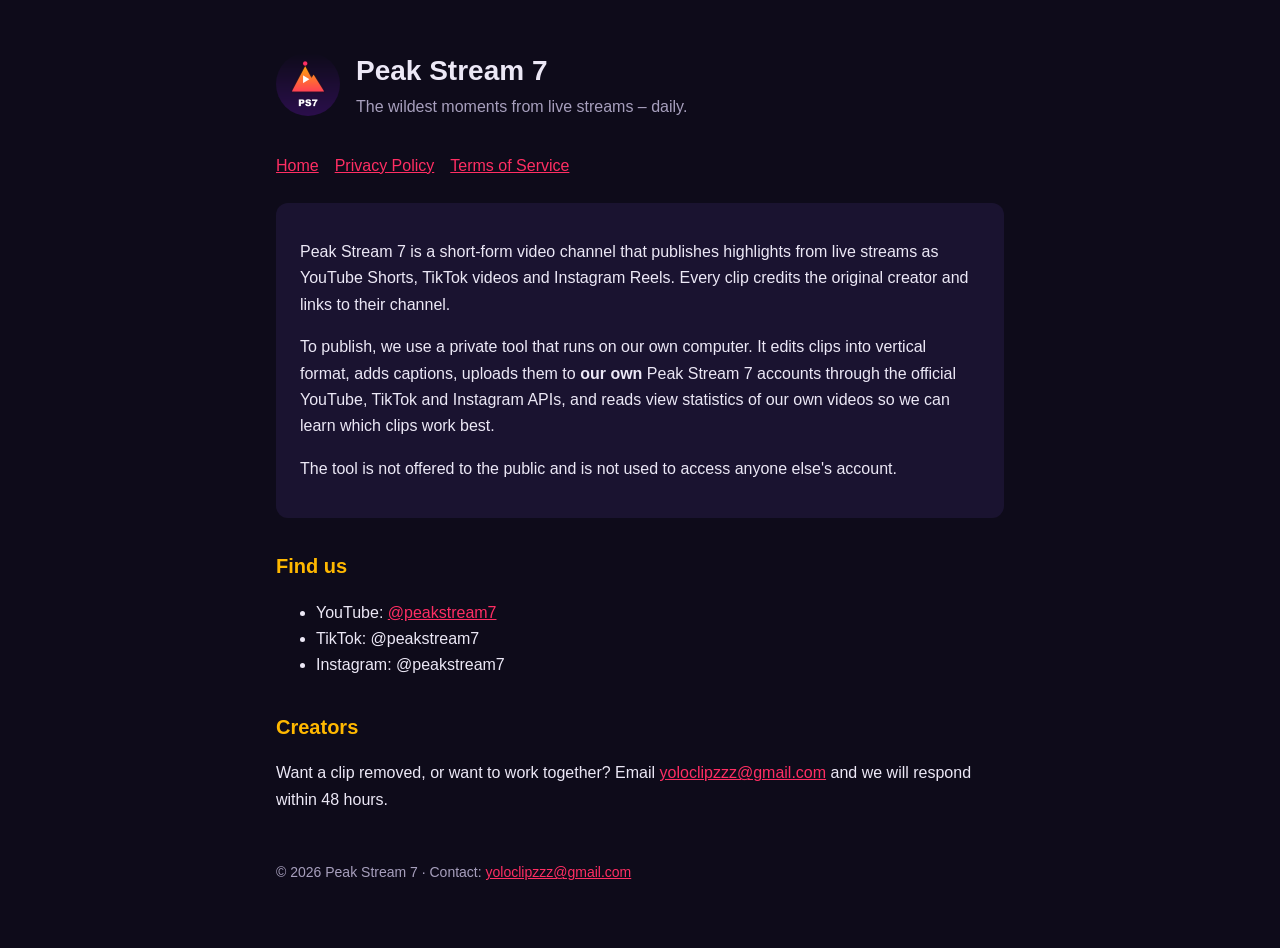
<file: index.html>
<!doctype html><html lang="en"><head><meta charset="utf-8"><meta name="viewport" content="width=device-width,initial-scale=1"><link rel="icon" href="/logo.png"><link rel="stylesheet" href="/style.css"><title>Peak Stream 7</title></head><body><main>
<header><img src="/logo.png" alt="Peak Stream 7 logo"><div><h1>Peak Stream 7</h1><div class="muted">The wildest moments from live streams – daily.</div></div></header>
<nav><a href="/">Home</a><a href="/privacy.html">Privacy Policy</a><a href="/terms.html">Terms of Service</a></nav>
<div class="card">
<p>Peak Stream 7 is a short-form video channel that publishes highlights from live streams as YouTube Shorts, TikTok videos and Instagram Reels. Every clip credits the original creator and links to their channel.</p>
<p>To publish, we use a private tool that runs on our own computer. It edits clips into vertical format, adds captions, uploads them to <strong>our own</strong> Peak Stream 7 accounts through the official YouTube, TikTok and Instagram APIs, and reads view statistics of our own videos so we can learn which clips work best.</p>
<p>The tool is not offered to the public and is not used to access anyone else's account.</p>
</div>
<h2>Find us</h2>
<ul><li>YouTube: <a href="https://www.youtube.com/@peakstream7">@peakstream7</a></li><li>TikTok: @peakstream7</li><li>Instagram: @peakstream7</li></ul>
<h2>Creators</h2>
<p>Want a clip removed, or want to work together? Email <a href="mailto:yoloclipzzz@gmail.com">yoloclipzzz@gmail.com</a> and we will respond within 48 hours.</p>
<footer>© 2026 Peak Stream 7 · Contact: <a href="mailto:yoloclipzzz@gmail.com">yoloclipzzz@gmail.com</a></footer></main></body></html>
</file>
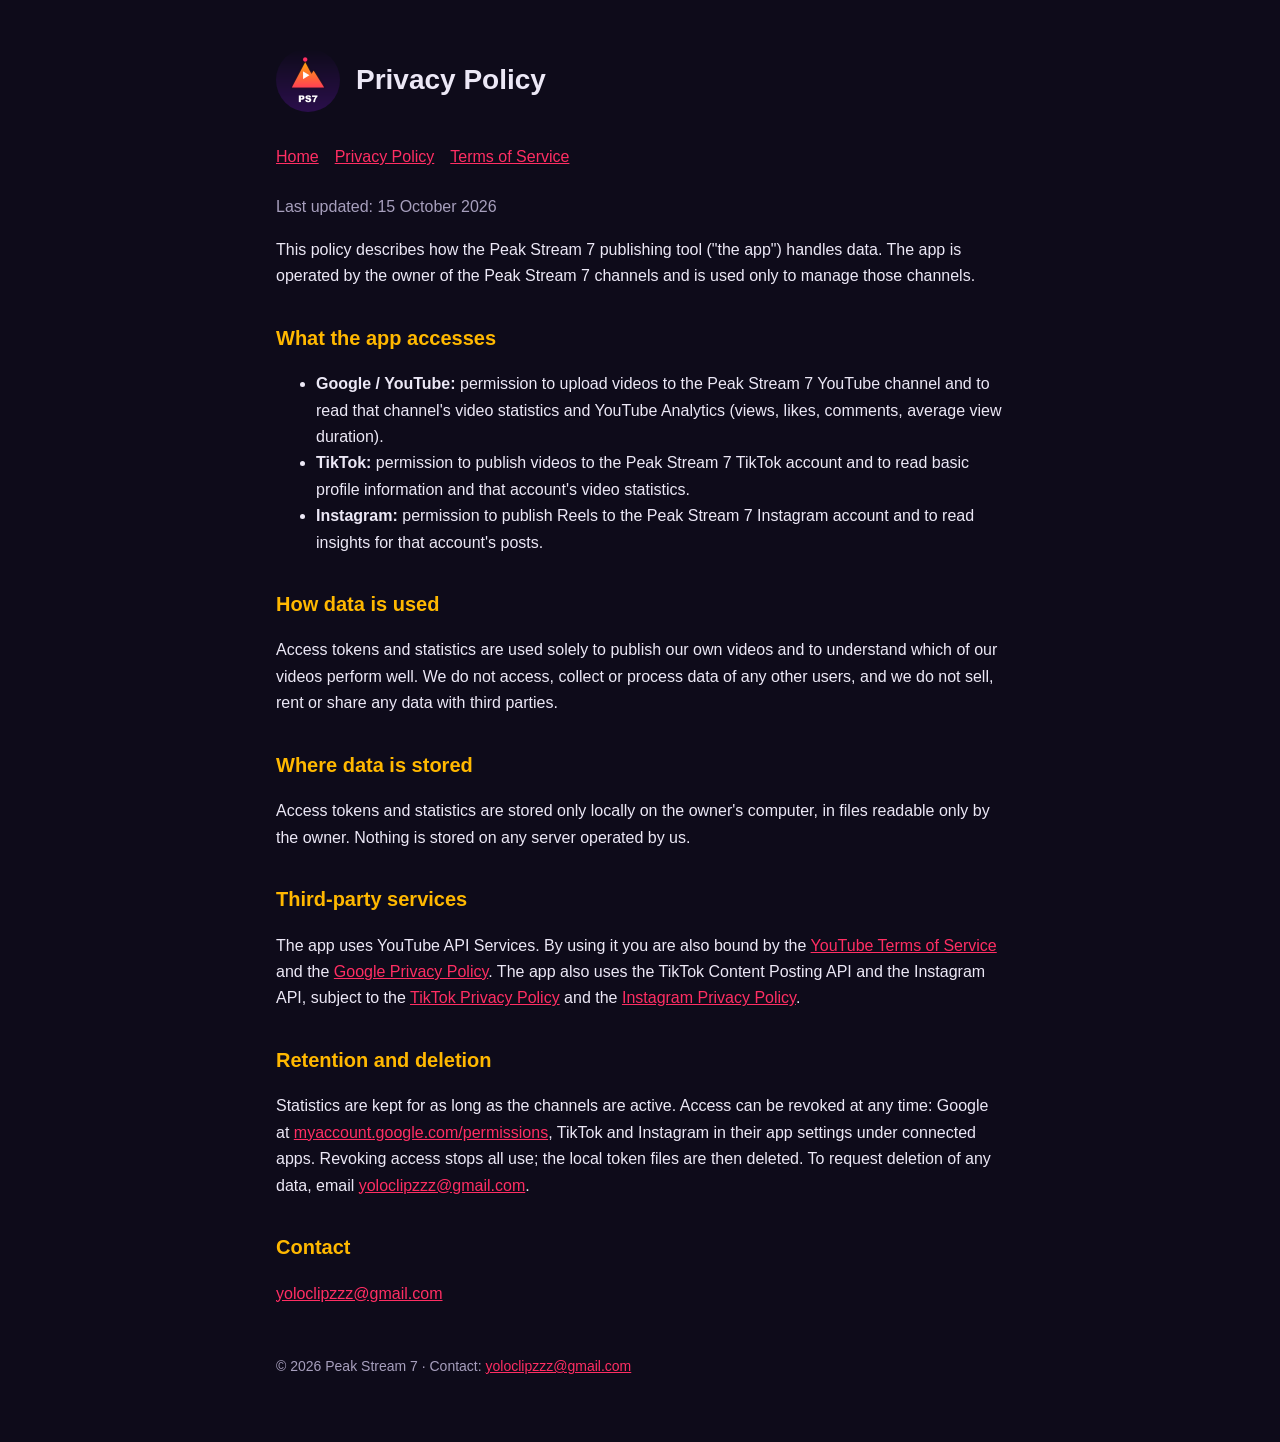
<file: privacy.html>
<!doctype html><html lang="en"><head><meta charset="utf-8"><meta name="viewport" content="width=device-width,initial-scale=1"><link rel="icon" href="/logo.png"><link rel="stylesheet" href="/style.css"><title>Privacy Policy – Peak Stream 7</title></head><body><main>
<header><img src="/logo.png" alt=""><h1>Privacy Policy</h1></header>
<nav><a href="/">Home</a><a href="/privacy.html">Privacy Policy</a><a href="/terms.html">Terms of Service</a></nav>
<p class="muted">Last updated: 15 October 2026</p>
<p>This policy describes how the Peak Stream 7 publishing tool ("the app") handles data. The app is operated by the owner of the Peak Stream 7 channels and is used only to manage those channels.</p>
<h2>What the app accesses</h2>
<ul>
<li><strong>Google / YouTube:</strong> permission to upload videos to the Peak Stream 7 YouTube channel and to read that channel's video statistics and YouTube Analytics (views, likes, comments, average view duration).</li>
<li><strong>TikTok:</strong> permission to publish videos to the Peak Stream 7 TikTok account and to read basic profile information and that account's video statistics.</li>
<li><strong>Instagram:</strong> permission to publish Reels to the Peak Stream 7 Instagram account and to read insights for that account's posts.</li>
</ul>
<h2>How data is used</h2>
<p>Access tokens and statistics are used solely to publish our own videos and to understand which of our videos perform well. We do not access, collect or process data of any other users, and we do not sell, rent or share any data with third parties.</p>
<h2>Where data is stored</h2>
<p>Access tokens and statistics are stored only locally on the owner's computer, in files readable only by the owner. Nothing is stored on any server operated by us.</p>
<h2>Third-party services</h2>
<p>The app uses YouTube API Services. By using it you are also bound by the <a href="https://www.youtube.com/t/terms">YouTube Terms of Service</a> and the <a href="https://policies.google.com/privacy">Google Privacy Policy</a>. The app also uses the TikTok Content Posting API and the Instagram API, subject to the <a href="https://www.tiktok.com/legal/page/global/privacy-policy/en">TikTok Privacy Policy</a> and the <a href="https://privacycenter.instagram.com/policy">Instagram Privacy Policy</a>.</p>
<h2>Retention and deletion</h2>
<p>Statistics are kept for as long as the channels are active. Access can be revoked at any time: Google at <a href="https://myaccount.google.com/permissions">myaccount.google.com/permissions</a>, TikTok and Instagram in their app settings under connected apps. Revoking access stops all use; the local token files are then deleted. To request deletion of any data, email <a href="mailto:yoloclipzzz@gmail.com">yoloclipzzz@gmail.com</a>.</p>
<h2>Contact</h2>
<p><a href="mailto:yoloclipzzz@gmail.com">yoloclipzzz@gmail.com</a></p>
<footer>© 2026 Peak Stream 7 · Contact: <a href="mailto:yoloclipzzz@gmail.com">yoloclipzzz@gmail.com</a></footer></main></body></html>
</file>
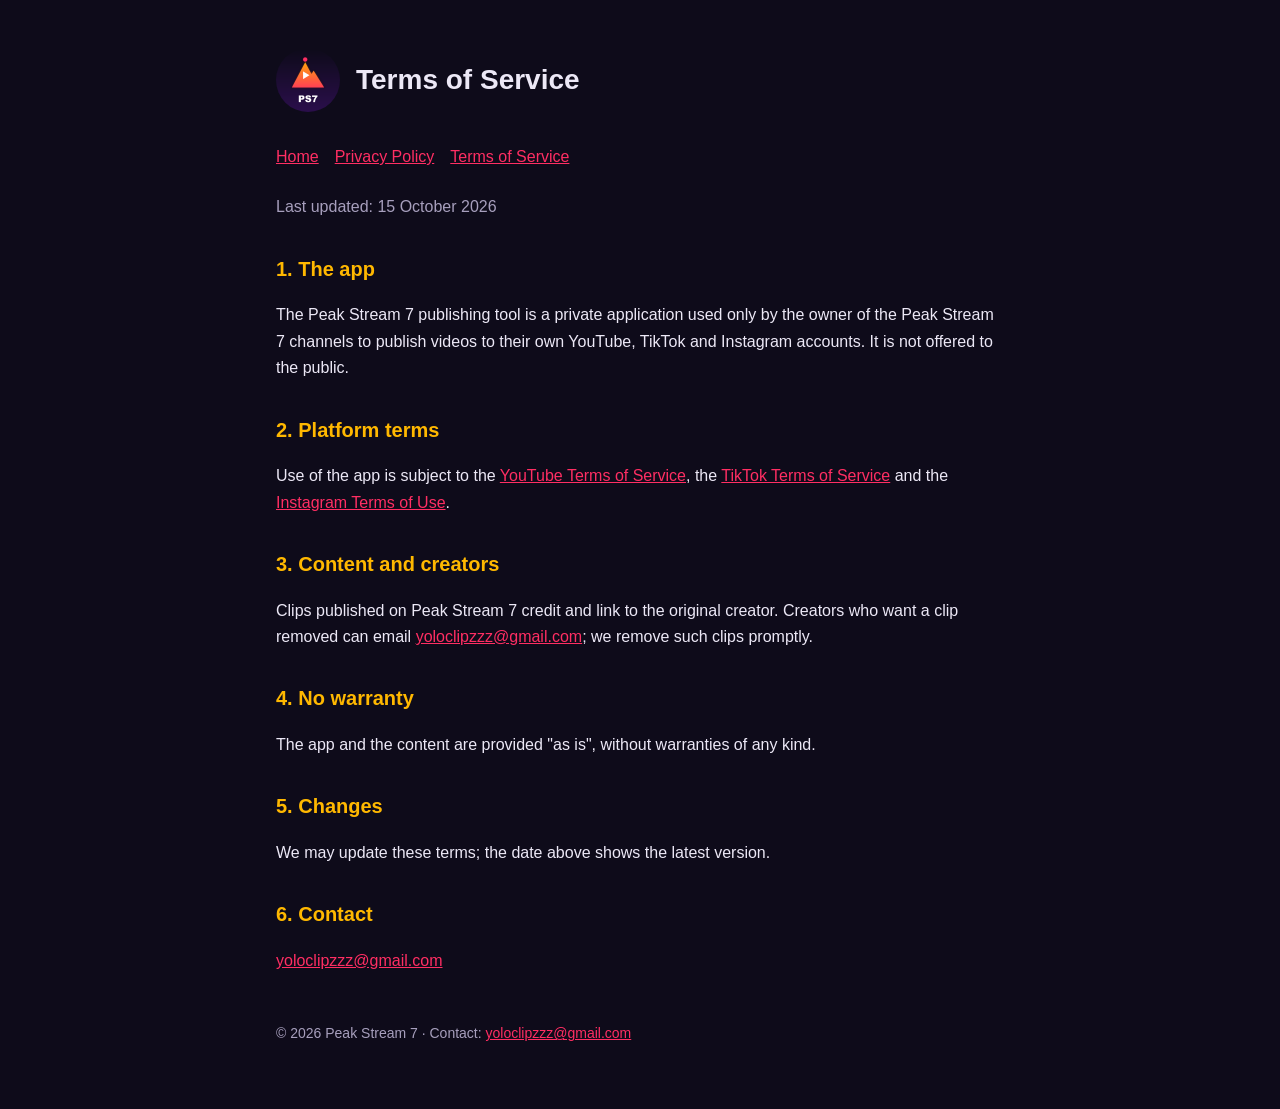
<file: terms.html>
<!doctype html><html lang="en"><head><meta charset="utf-8"><meta name="viewport" content="width=device-width,initial-scale=1"><link rel="icon" href="/logo.png"><link rel="stylesheet" href="/style.css"><title>Terms of Service – Peak Stream 7</title></head><body><main>
<header><img src="/logo.png" alt=""><h1>Terms of Service</h1></header>
<nav><a href="/">Home</a><a href="/privacy.html">Privacy Policy</a><a href="/terms.html">Terms of Service</a></nav>
<p class="muted">Last updated: 15 October 2026</p>
<h2>1. The app</h2>
<p>The Peak Stream 7 publishing tool is a private application used only by the owner of the Peak Stream 7 channels to publish videos to their own YouTube, TikTok and Instagram accounts. It is not offered to the public.</p>
<h2>2. Platform terms</h2>
<p>Use of the app is subject to the <a href="https://www.youtube.com/t/terms">YouTube Terms of Service</a>, the <a href="https://www.tiktok.com/legal/page/global/terms-of-service/en">TikTok Terms of Service</a> and the <a href="https://help.instagram.com/581066165581870">Instagram Terms of Use</a>.</p>
<h2>3. Content and creators</h2>
<p>Clips published on Peak Stream 7 credit and link to the original creator. Creators who want a clip removed can email <a href="mailto:yoloclipzzz@gmail.com">yoloclipzzz@gmail.com</a>; we remove such clips promptly.</p>
<h2>4. No warranty</h2>
<p>The app and the content are provided "as is", without warranties of any kind.</p>
<h2>5. Changes</h2>
<p>We may update these terms; the date above shows the latest version.</p>
<h2>6. Contact</h2>
<p><a href="mailto:yoloclipzzz@gmail.com">yoloclipzzz@gmail.com</a></p>
<footer>© 2026 Peak Stream 7 · Contact: <a href="mailto:yoloclipzzz@gmail.com">yoloclipzzz@gmail.com</a></footer></main></body></html>
</file>
<file: style.css>
:root{--bg:#0e0b1a;--card:#1a1330;--text:#ece8f6;--muted:#a79fbd;--accent:#ff2e63;--gold:#ffb800}
*{box-sizing:border-box}body{margin:0;background:var(--bg);color:var(--text);font:16px/1.65 -apple-system,BlinkMacSystemFont,"Segoe UI",Roboto,sans-serif}
main{max-width:760px;margin:0 auto;padding:48px 16px 64px}header{display:flex;align-items:center;gap:16px;margin-bottom:32px}
header img{width:64px;height:64px;border-radius:50%}h1{margin:0;font-size:28px}h2{margin-top:32px;font-size:20px;color:var(--gold)}
a{color:var(--accent)}nav{display:flex;gap:16px;flex-wrap:wrap;margin-bottom:24px}.card{background:var(--card);border-radius:12px;padding:20px 24px}
footer{margin-top:48px;color:var(--muted);font-size:14px}p,li{color:var(--text)}.muted{color:var(--muted)}
</file>
